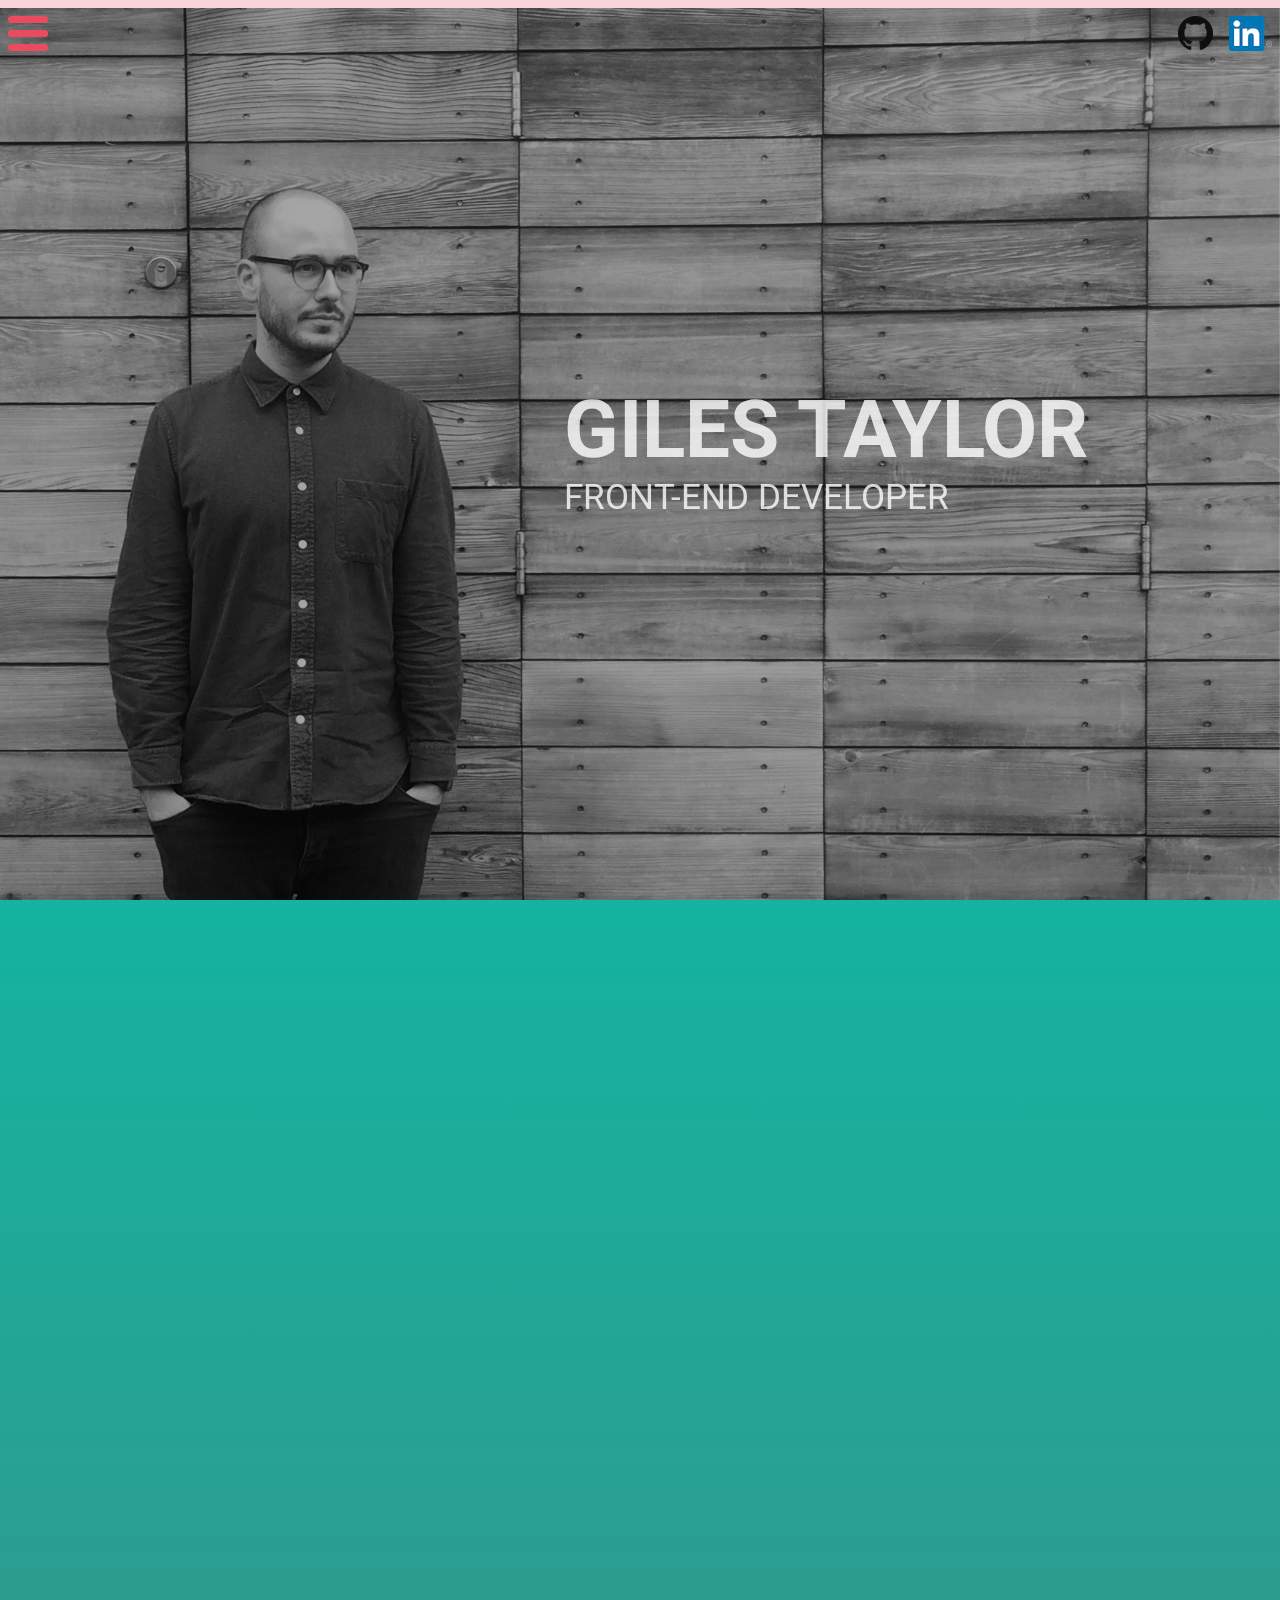
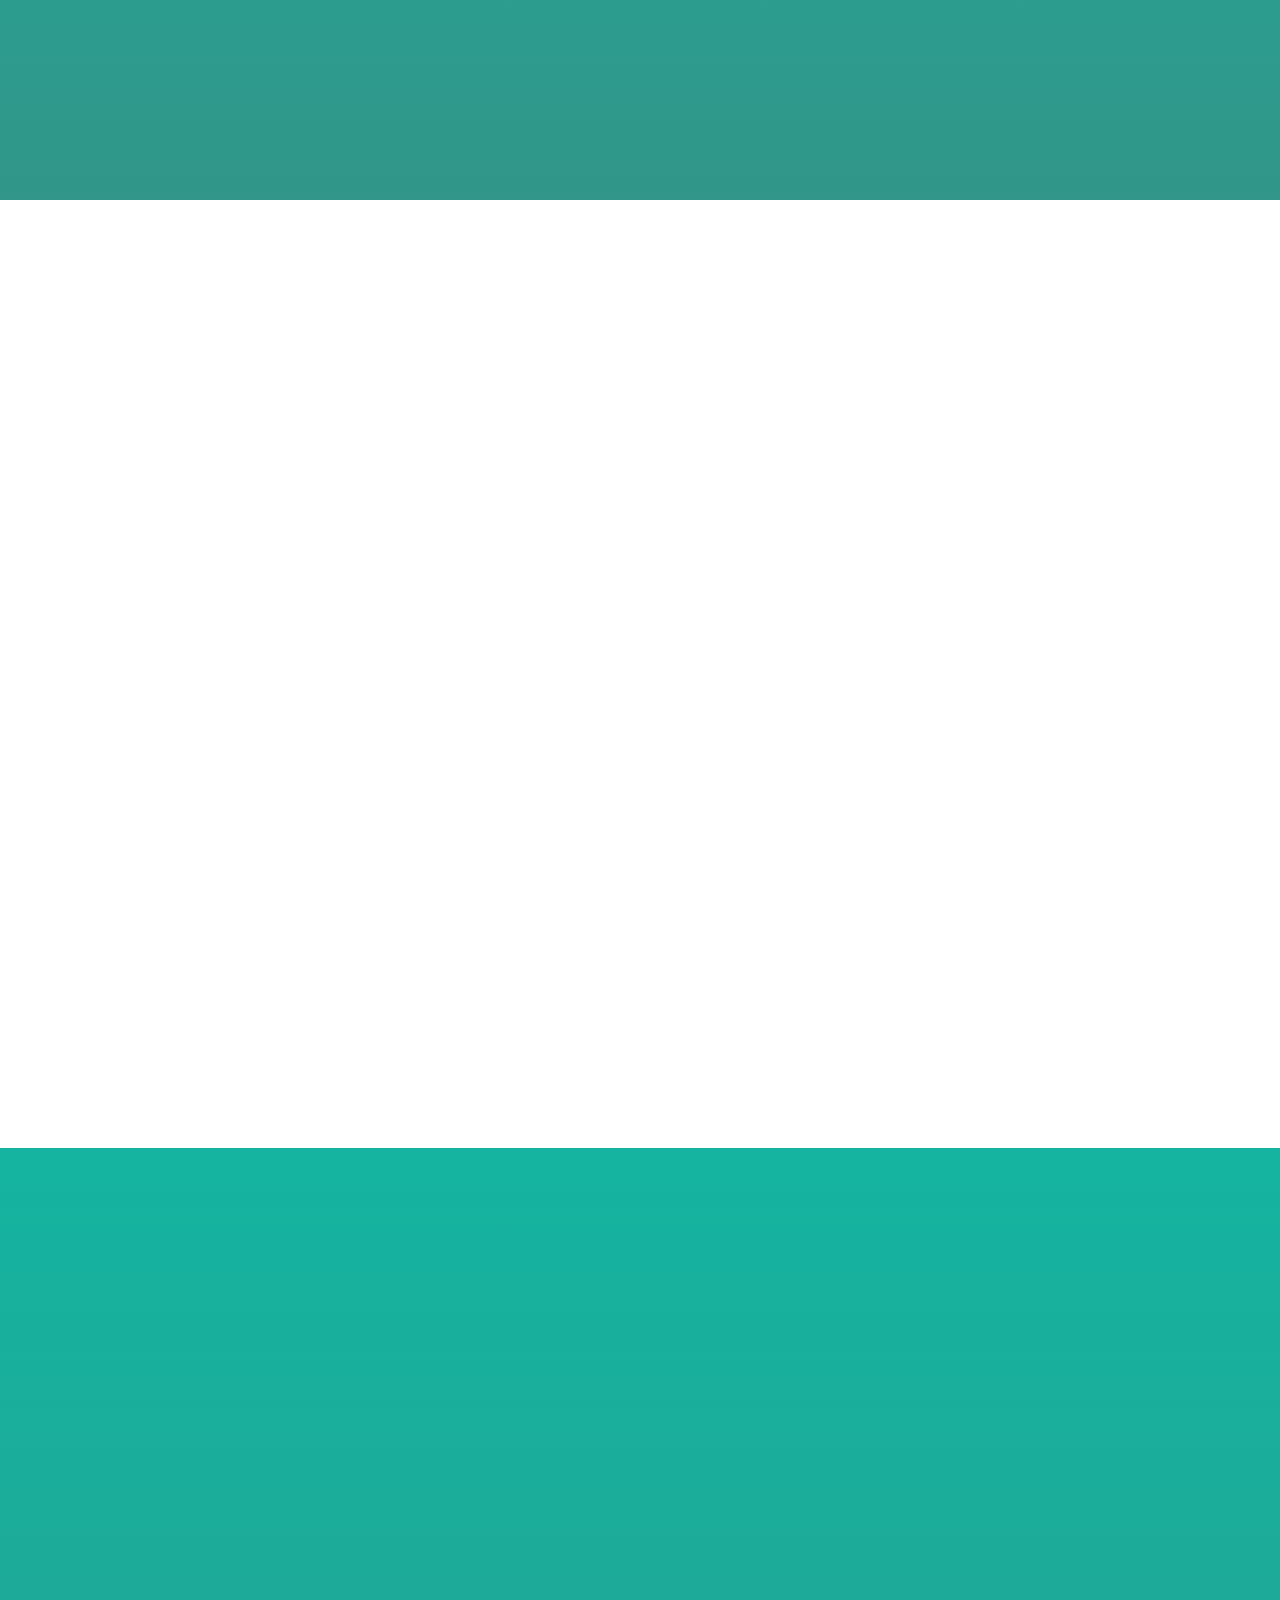
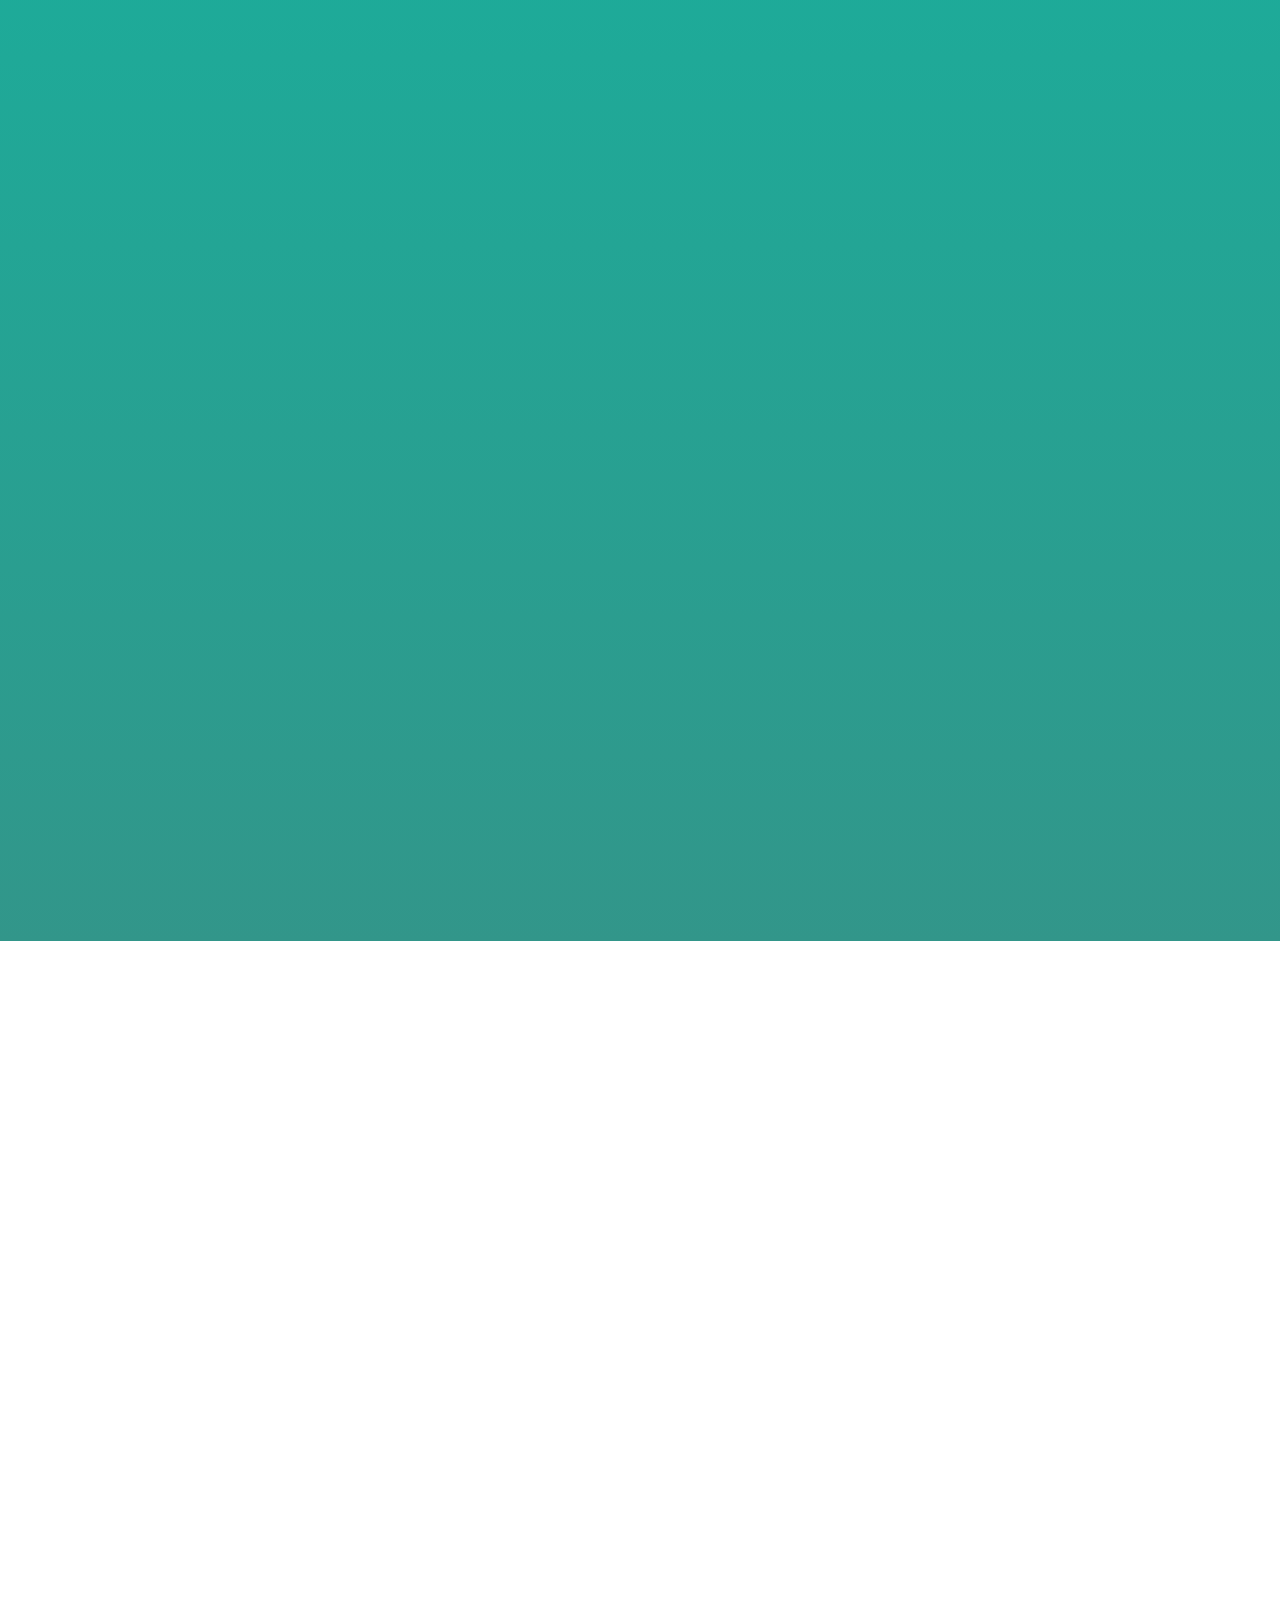
<file: index.html>
<!DOCTYPE html>
<html lang="en">
  <head>
    <meta charset="utf-8" />
    <meta http-equiv="X-UA-Compatible" content="IE=edge">
    <meta name="viewport" content="width=device-width, initial-scale=1.0, maximum-scale=1.0, user-scalable=no" />
    <title>Giles Taylor</title>
    <link rel="stylesheet" href="styles/main.css" />
    <script src="scripts/main.js"></script>
  </head>

  <body>
    <!-- Progress bar and navigation -->
    <div id="progress-bar" class="progress-bar">
      <div id="progress" class="progress-color">
        <!-- Colors bar as user scrolls -->
      </div>
    </div>

    <div id="navigation" class="nav">
      <div id="nav-button" class="nav-button">
        <!-- Hamburger -->
        <span></span>
        <span></span>
        <span></span>
        <span></span>
        <button id="nav-button-button" class="nav-button-button" aria-label="Menu Button">
          <!-- Full height and width transparent button
          to ensure clickability across browsers -->
        </button>
      </div>
      <div class="external-buttons">
        <div class="icon github">
          <button id="github-button" class="external-button" aria-label="Github"></button>
        </div>
        <div class="icon linkedin">
          <button id="linkedin-button" class="external-button" aria-label="LinkedIn"></button>
        </div>
      </div>
      <ul id="menu" class="menu">
        <li value="about-me" class="anchor-link">About Me</li>
        <li value="projects" class="anchor-link">Projects</li>
        <li value="cv" class="anchor-link">CV</li>
        <li value="contact-me" class="anchor-link">Contact Me</li>
      </ul>
    </div>

    <!-- Main content -->
    <div class="profile-pic"></div>

    <div class="landing">
      <div class="landing-text">
        <h1>Giles Taylor</h1>
        <h2>Front-end Developer</h2>
      </div>
    </div>

    <div id="sections">
      <div id="about-me" class="section">
        <div class="content">
          <h3>About Me</h3>
          <p class="statement">
            Hi, I'm Giles and I'm an ambitious front-end web developer. Self-taught and eager to advance further, I am driven by the challenges of building websites and mobile apps and the satisfaction of making code that works. I write in combinations of HTML, CSS, JavaScript, React, React-Native, Sass, JQuery, and JSON.
          </p>
          <p class="statement">
            I was born in Reading and now live in Forest Hill where I spend my time drawing, writing, and watching old movies and new television.
          </p>
        </div>
      </div>

      <div id="projects" class="section">
        <div class="content">
          <h3>Projects</h3>
          <div class="projects-container">

            <div class="project" id="ordersomefood">
              <div class="img-container">
                <img alt="Order Some Food" class="img project-img" src="images/ordersomefood.jpg" />
                <img alt="Order Some Food" class="img open" src="images/open.png" />
              </div>
              <div class="details">
                <h4>Order Some Food</h4>
                <p class="project-detail">HTML | Sass | JQuery | JSON |
                  <a href="https://github.com/gileswilliamtaylor/ordersomefood" target="_blank">Github</a>
                </p>
              </div>
            </div>

            <div class="project" id="moviefinder">
              <div class="img-container">
                <img alt="Movie Finder" class="img project-img" src="images/moviefinder.jpg" />
                <img alt="Movie Finder" class="img open" src="images/open.png" />
              </div>
              <div class="details">
                <h4>Movie Finder</h4>
                <p class="project-detail">HTML | CSS | JavaScript | JSON |
                  <a href="https://github.com/gileswilliamtaylor/moviefinder" target="_blank">Github</a>
                </p>
              </div>
            </div>

            <div class="project" id="my-homepage">
              <div class="img-container">
                <img alt="My Homepage" class="img project-img unselectable" src="images/myhomepage.jpg" />
              </div>
              <div class="details">
                <h4>My Homepage</h4>
                <p class="project-detail">HTML | Sass | JavaScript |
                  <a href="https://github.com/gileswilliamtaylor/myhomepage" target="_blank">Github</a>
                </p>
              </div>
            </div>

          </div>
        </div>
      </div>

      <div id="cv" class="section">
        <div class="content">
          <h3>CV</h3>

          <div class="cv-container">
            <div class="experience">
              <h5>Experience</h5>
              <h6>Front End Developer, KWT Design London Ltd (Nov 2016 - Present)</h6>
              <p class="cv-description">I am working on the front end of a new mobile app for iOS and Android using React Native. I also update existing web apps using HTML, SCSS, JavaScript, and JQuery.</p>

              <h6>Senior Assistant, LSE (Jun 2015 - Nov 2016)</h6>
              <p class="cv-description">I examined student applications for financial support, analysing living costs and mitigating circumstances in order to calculate appropriate hardship awards and scholarships.</p>

              <h6>Programmes Officer, King’s College London (Jun 2014 – Jun 2015)</h6>
              <p class="cv-description">I invented and implemented new systems for student assessment administration that improved the speed and efficiency of the marking process. I built and maintained user interfaces on the College’s e-learning platform.</p>

              <h6>Teaching Assistant, University of St Andrews (Sep 2012 – May 2014)</h6>
              <p class="cv-description">Leading lectures, seminars, and skill-building workshops in Film Studies, I created lesson plans and course materials.</p>

              <h6>Undergraduate Secretary, Goldsmiths, University of London (Sep 2010 – Jul 2011) </h6>
              <p class="cv-description">Coordinating start-of-year timetables, induction activities, and teaching groups in the Department of Media and Communications, I organised and compiled the delivery of advanced information to incoming and continuing students.</p>

              <h6>Administrative Assistant, University of Reading (Jan 2009 – Jun 2009)</h6>
              <p class="cv-description">Website and database management in the Department of Film, Theatre, and Television.</p>

              <h6>Administrative Assistant, University of Reading (Jan 2008 – Aug 2008)</h6>
              <p class="cv-description">Coordinating admissions for the School of Health and Social Care, I devised new methods of recordkeeping and correspondence that improved communication channels between the school and applicants. Using university style guides and terminology, I designed and wrote copy for letters, forms, prospectuses, and the website.</p>

              <h6>Secretary to the Head of Department, University of Reading (Jul 2007 – Oct 2007)</h6>
              <p class="cv-description">Student assessment administration in the Department of Chemistry.</p>
            </div>

            <div class="education">
              <h5>Education</h5>
              <h6>University College London</h6>
              <p class="cv-description">MA with Distinction in Film Studies</p>
              <h6>King's College London</h6>
              <p class="cv-description">BA with First Class Honours in Comparative Literature with Film Studies</p>
              <h6>The Piggott School Reading</h6>
              <p class="cv-description">A-Level English Literature, Mathematics, and Music, AS-Level Business Studies</p>
            </div>

            <div class="what-i-bring">
              <h5>What I bring</h5>
              <p class="cv-description">A high level of competence with front-end web languages, Sublime Text, CMS web editors, and FileZilla. Further experience with ReactJS, AngularJS, Bootstrap, HTML emails, Ruby, Ruby on Rails, and SQL.</p>
              <p class="cv-description">Excellent organisation, attention to detail, and the ability to perform well under pressure.</p>
              <p class="cv-description">A passion for clean code and functionality.</p>
            </div>
          </div>

          <div class="download-cv">
            <p><a href="gilestaylorcv.pdf" target="_blank">Download full CV</a></p>
          </div>

        </div>
      </div>
      <div id="contact-me" class="section">
        <div class="content">
          <h3>Contact Me</h3>
            <div class="contact-container">
              <p class="statement">Send me an email at
                <a href="mailto:hello@gilestaylor.info">hello@gilestaylor.info</a>
              </p>
            </div>


        </div>
      </div>
    </div>
  </body>

</html>
</file>
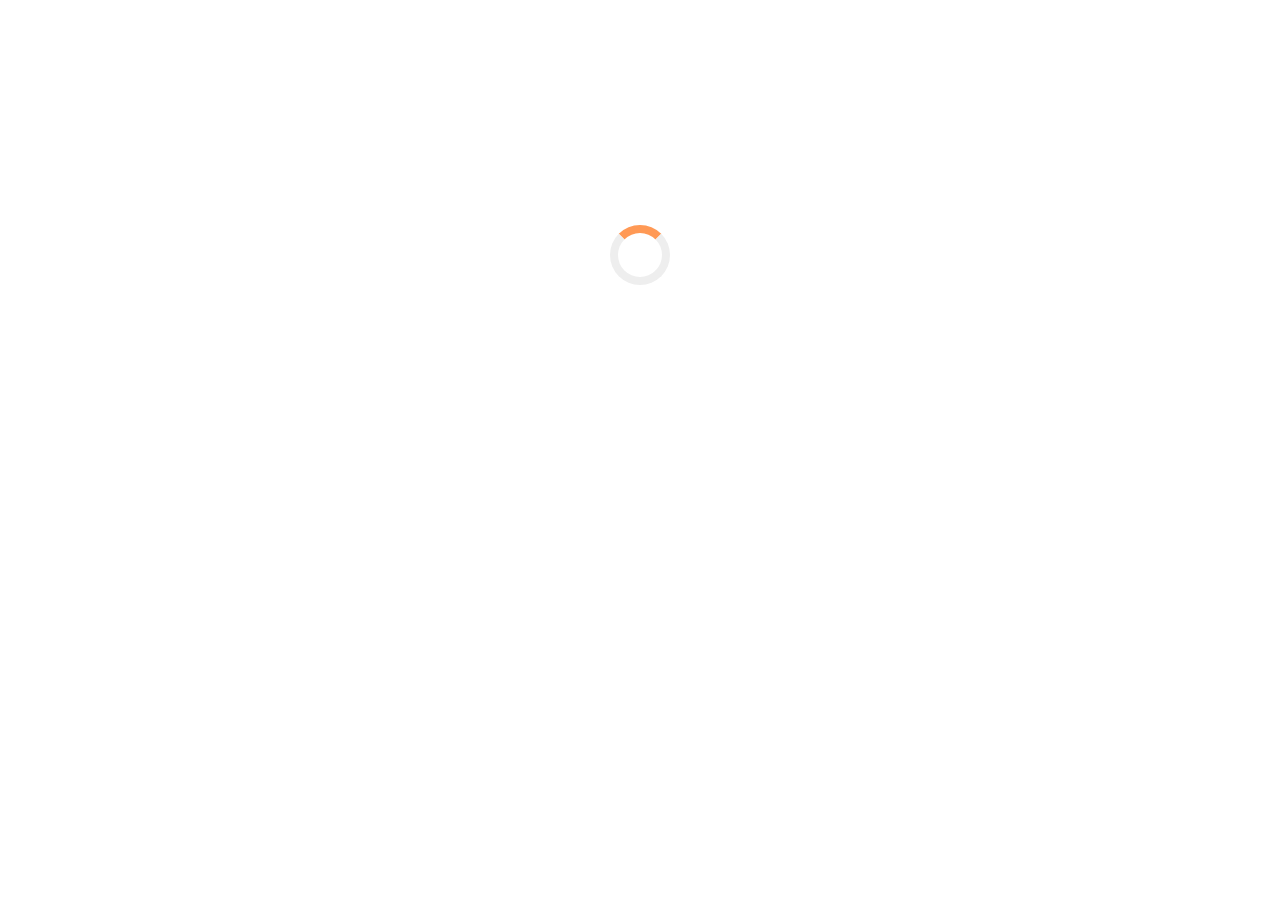
<file: moviefinder/index.html>
<!DOCTYPE html>
<html lang="en">
  <head>
    <meta charset="utf-8" />
    <meta name="viewport" content="width=device-width, initial-scale=1.0, maximum-scale=1.0, user-scalable=no" />
    <title>Movie Finder</title>
    <link href='https://fonts.googleapis.com/css?family=Roboto:400,300,500' rel='stylesheet' type='text/css'>
    <link rel="stylesheet" href="styles/main.css" />
    <script src="scripts/main.js"></script>
  </head>
  <body>
    <div id='app'></div>
  </body>
</html>
</file>
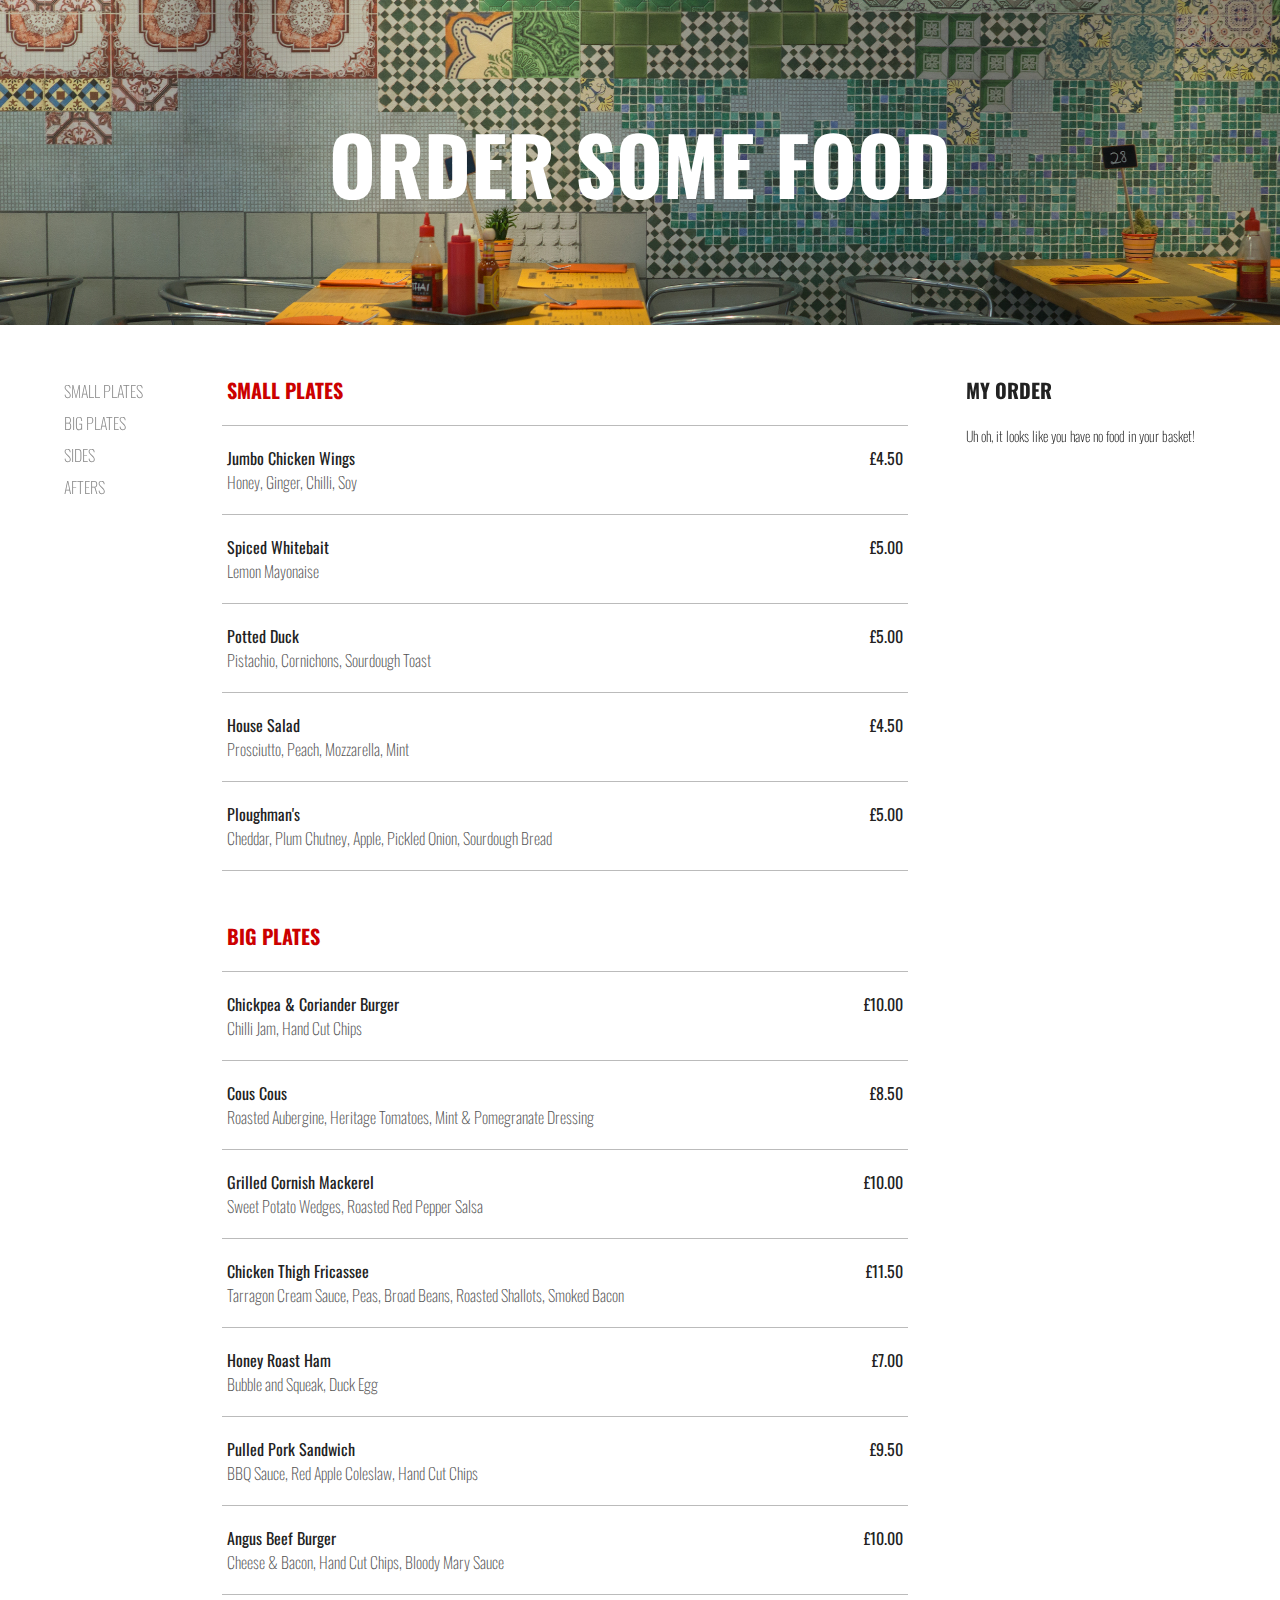
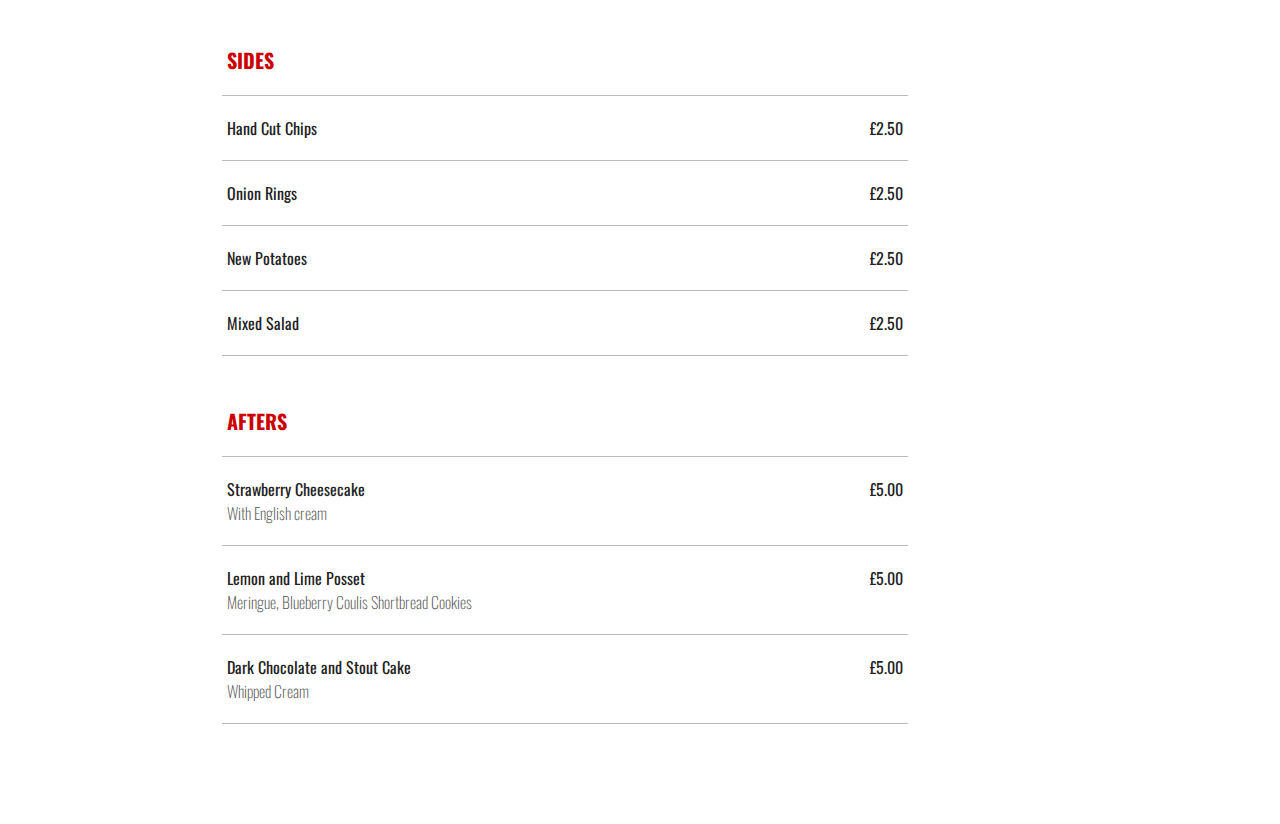
<file: ordersomefood/index.html>
<!DOCTYPE html>
<html lang="en">
  <head>
    <meta charset="utf-8" />
    <meta http-equiv="X-UA-Compatible" content="IE=edge">
    <meta name="viewport" content="width=device-width, initial-scale=1.0, maximum-scale=1.0, user-scalable=no" />
    <title>Order Some Food</title>
    <link rel="stylesheet" href="styles/main.css" />
    <script data-require="jquery" data-semver="3.0.0" src="scripts/node_modules/jquery/dist/jquery.js"></script>
    <script src="scripts/main.js"></script>
  </head>
  
  <body>
    <div class="header bigger">
      <h1>Order Some Food</h1>
    </div>
    <div class="header smaller">
      <h2>Order Some Food</h2>
      <button type="button" class="basket-button" id="mob-basket-button" aria-label="Basket Button">
        Basket
      </button>
    </div>
    <div class="order-form">
      <div class="left-column" id="left-column">
        <div class="sidebar" id="sidebar">
          <ul id="courses"></ul>
        </div>
      </div>
      
      <div class="menu" id="menu"></div>
      
      <div class="right-column">
        <div class="my-order" id="my-order">
          <h3>My Order</h3>
          <div class="empty-basket-message" id="empty-basket">
            <p>Uh oh, it looks like you have no food in your basket!</p>
          </div>
          <div class="basket" id="basket">
            <div class="order-container" id="order-container">
              <ul class="order" id="order"></ul>
            </div>
            <div class="under-minimum-spend" id="under-minimum-spend">
              <p class="statement">Minimum spend is</p>
              <p class="statement-price">£15.00</p>
            </div>
            <div class="our-fee" id="our-fee">
              <p class="statement">Our fee</p>
              <p class="statement-price">£2.00</p>
            </div>
            <div class="total" id="total">
              <p class="statement">Total</p>
              <p class="statement-price total-price"></p>
            </div>
            <button type="button" class="buy-now" id="buy-now" aria-label="Buy Now">Buy now</button>
          </div>
        </div>
      </div>
    </div>
    
    <div class="message-container" id="message-container">
      <div class="message-box">
       <p class="message-lead" id="message-lead"></p>
       <p class="message" id="message"></p>
       <button type="button" class="message-button" id="message-button" aria-label="Close Message">OK</button>
      </div>
    </div>
  </body>
</html>
</file>
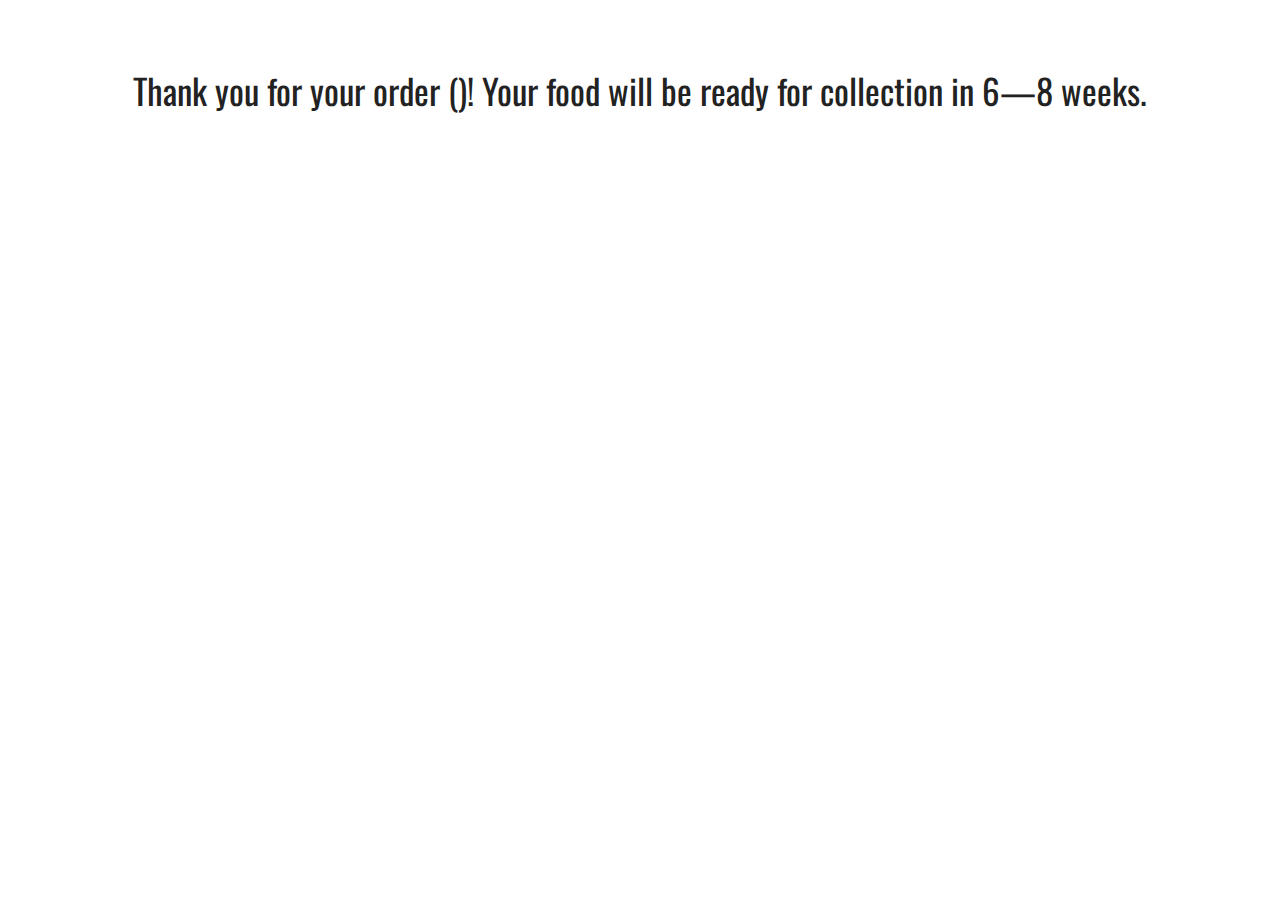
<file: ordersomefood/order-confirmation.html>
<!DOCTYPE html>
<html>
  <head>
    <meta charset="utf-8" />
    <meta name="viewport" content="width=device-width, initial-scale=1.0, maximum-scale=1.0, user-scalable=no" />
    <title>Order Some Food</title>
    <link rel="stylesheet" href="styles/confirmation.css" />
    <link href="https://fonts.googleapis.com/css?family=Oswald:400,300,700" rel="stylesheet" type="text/css">
    <script data-require="jquery" data-semver="3.0.0" src="scripts/node_modules/jquery/dist/jquery.min.js"></script>
    <script src="scripts/order-confirmation.js"></script>
  </head>
  
  <body>

    <div class="confirmation-container">
      <p class="lead">Thank you for your order (<span class="order"></span>)! Your food will be ready for collection in 6—8 weeks.</p>
    </div>

  </body>
</html>
</file>
<file: styles/main.css>
@import "https://fonts.googleapis.com/css?family=Roboto:300,400,400i,500,700,900";
html,
body,
header,
main,
footer,
div,
ul,
li,
button,
span,
h1,
h2,
h3,
h4,
h5,
h6,
p,
img {
  margin: 0;
  padding: 0; }

html {
  -webkit-tap-highlight-color: transparent; }

div {
  -webkit-box-sizing: border-box;
  -moz-box-sizing: border-box;
  box-sizing: border-box; }

ul {
  list-style: none; }

button {
  border: 0;
  cursor: pointer;
  font-family: inherit;
  outline: 0; }

/*---------

COLOURS

---------*/
/*---------

FONT-SIZES

---------*/
/*---------

Z-INDEXES

---------*/
/*------------

EXTENSIONS

------------*/
allcaps, h1, h2, h4, h5 {
  text-transform: uppercase; }

blockdisplay, .section .content .projects-container .project .img-container .project-img {
  display: block; }

clearfix, .section {
  clear: both; }

fullheight, .progress-bar .progress-color, .nav .nav-button .nav-button-button, .nav .external-buttons button, .section .content .projects-container {
  height: 100%; }

fullwidth, .progress-bar, .nav, .nav .nav-button span, .nav .nav-button .nav-button-button, .nav .external-buttons button, .nav .menu, .profile-pic, .landing, .section, .section .content .projects-container .project .img-container, .section .content .projects-container .project .img-container .project-img {
  width: 100%; }

inlinedisplay {
  display: inline; }

viewerheight, .nav .menu, .profile-pic, .landing {
  height: 100vh; }

/*----------------

HTML and BODY

----------------*/
body {
  font: 62.5% Roboto, Helvetica, Arial, sans-serif;
  color: #14b4a0; }
  body.freeze {
    overflow: hidden; }

h1 {
  font-size: 2.5em; }
  @media (min-width: 768px) {
    h1 {
      font-size: 3.5em; } }
  @media (min-width: 992px) {
    h1 {
      font-size: 8em; } }

h2 {
  font-size: 2em;
  font-weight: normal; }
  @media (min-width: 768px) {
    h2 {
      font-size: 2.5em; } }
  @media (min-width: 992px) {
    h2 {
      font-size: 3.5em; } }

h3 {
  font-size: 3.5em;
  margin: 30px 0; }

h4 {
  font-size: 2em;
  margin: 20px 0 10px 0; }

h5 {
  font-size: 2em;
  font-weight: lighter;
  margin: 20px 0; }

h6 {
  font-size: 1.6em;
  margin: 5px 0; }

p {
  font-size: 1.6em;
  font-weight: lighter;
  line-height: 150%;
  margin: 20px 0; }
  p.statement {
    font-size: 2em; }
    @media (min-width: 992px) {
      p.statement {
        font-size: 2.5em; } }
  p.project-detail, p.cv-description {
    margin-top: 0; }
  p.contact-details {
    font-size: 2em; }

/*----------------

PROGRESS BAR

----------------*/
.progress-bar {
  background: #fad5d9;
  height: 4px;
  z-index: 2;
  position: fixed;
  top: 51px;
  left: 0; }
  @media (min-width: 768px) {
    .progress-bar {
      height: 8px;
      top: 0; } }
  .progress-bar .progress-color {
    background-color: #eb4b5f;
    width: 0; }

/*----------------

NAVIGATION

----------------*/
.nav {
  background: rgba(255, 255, 255, 0.9);
  z-index: 1;
  display: -webkit-box;
  display: -webkit-flex;
  display: -moz-flex;
  display: -ms-flexbox;
  display: flex;
  -webkit-justify-content: flex-start;
  -moz-justify-content: flex-start;
  justify-content: flex-start;
  position: fixed;
  top: 0;
  left: 0;
  -webkit-transition: transform 300ms ease-in-out;
  -moz-transition: transform 300ms ease-in-out;
  -o-transition: transform 300ms ease-in-out;
  -ms-transition: transform 300ms ease-in-out;
  transition: transform 300ms ease-in-out; }
  @media (min-width: 768px) {
    .nav {
      top: 8px; } }
  @media (min-width: 992px) {
    .nav {
      background: transparent;
      margin: 0; } }
  @media (min-width: 768px) {
    .nav.nav-up {
      -webkit-transform: translateY(-59px);
      -moz-transform: translateY(-59px);
      -ms-transform: translateY(-59px);
      -o-transform: translateY(-59px);
      transform: translateY(-59px); } }
  .nav .nav-button {
    height: 35px;
    width: 40px;
    margin: 8px auto 0 8px;
    position: relative; }
    .nav .nav-button span {
      background-color: #eb4b5f;
      border-radius: 15px;
      height: 7px;
      opacity: 1;
      position: absolute;
      left: 0;
      -webkit-transition: 500ms ease-in-out;
      -moz-transition: 500ms ease-in-out;
      -o-transition: 500ms ease-in-out;
      -ms-transition: 500ms ease-in-out;
      transition: 500ms ease-in-out; }
      .nav .nav-button span:nth-child(1) {
        top: 0px; }
      .nav .nav-button span:nth-child(2), .nav .nav-button span:nth-child(3) {
        top: 14px; }
      .nav .nav-button span:nth-child(4) {
        top: 28px; }
    .nav .nav-button.menu-open span:nth-child(1), .nav .nav-button.menu-open span:nth-child(4) {
      opacity: 0; }
    .nav .nav-button.menu-open span:nth-child(1) {
      -webkit-transform: translateY(14px) scale(0);
      -moz-transform: translateY(14px) scale(0);
      -ms-transform: translateY(14px) scale(0);
      -o-transform: translateY(14px) scale(0);
      transform: translateY(14px) scale(0); }
    .nav .nav-button.menu-open span:nth-child(2) {
      -webkit-transform: rotate(45deg);
      -moz-transform: rotate(45deg);
      -ms-transform: rotate(45deg);
      -o-transform: rotate(45deg);
      transform: rotate(45deg); }
    .nav .nav-button.menu-open span:nth-child(3) {
      -webkit-transform: rotate(-45deg);
      -moz-transform: rotate(-45deg);
      -ms-transform: rotate(-45deg);
      -o-transform: rotate(-45deg);
      transform: rotate(-45deg); }
    .nav .nav-button.menu-open span:nth-child(4) {
      -webkit-transform: translateY(-14px) scale(0);
      -moz-transform: translateY(-14px) scale(0);
      -ms-transform: translateY(-14px) scale(0);
      -o-transform: translateY(-14px) scale(0);
      transform: translateY(-14px) scale(0); }
    .nav .nav-button .nav-button-button {
      background: transparent;
      position: absolute;
      top: 0;
      left: 0; }
  .nav .external-buttons {
    background-position: 0 center;
    display: -webkit-box;
    display: -webkit-flex;
    display: -moz-flex;
    display: -ms-flexbox;
    display: flex;
    -webkit-justify-content: space-between;
    -moz-justify-content: space-between;
    justify-content: space-between; }
    .nav .external-buttons .icon {
      height: 35px;
      margin: 8px;
      -webkit-transition: 300ms ease-in-out;
      -moz-transition: 300ms ease-in-out;
      -o-transition: 300ms ease-in-out;
      -ms-transition: 300ms ease-in-out;
      transition: 300ms ease-in-out; }
      @media (min-width: 992px) {
        .nav .external-buttons .icon:hover {
          opacity: 0.6; } }
      .nav .external-buttons .icon.github {
        background-image: url("../images/github-black.png");
        width: 35px;
        -webkit-background-size: cover;
        -moz-background-size: cover;
        -ms-background-size: cover;
        -o-background-size: cover;
        background-size: cover; }
      .nav .external-buttons .icon.linkedin {
        background-image: url("../images/linkedin-blue.png");
        width: 43px;
        -webkit-background-size: cover;
        -moz-background-size: cover;
        -ms-background-size: cover;
        -o-background-size: cover;
        background-size: cover; }
    .nav .external-buttons button {
      background: transparent;
      pointer: cursor; }
  .nav .menu {
    background: white;
    padding-top: 55px;
    z-index: -1;
    position: fixed;
    top: 0;
    left: -100%;
    -webkit-transition: 300ms ease-in-out;
    -moz-transition: 300ms ease-in-out;
    -o-transition: 300ms ease-in-out;
    -ms-transition: 300ms ease-in-out;
    transition: 300ms ease-in-out; }
    @media (min-width: 768px) {
      .nav .menu {
        background: rgba(255, 255, 255, 0.9); } }
    .nav .menu.open-menu {
      -webkit-transform: translateX(100%);
      -moz-transform: translateX(100%);
      -ms-transform: translateX(100%);
      -o-transform: translateX(100%);
      transform: translateX(100%); }
    .nav .menu li {
      cursor: pointer;
      font-size: 2.5em;
      margin: 10px;
      padding: 10px; }
      .nav .menu li:hover {
        background: #b0e5de; }

/*----------------

MAIN CONTENT

----------------*/
.profile-pic {
  background-image: url("../images/profile-pic-sm.jpg");
  background-position: 0 center;
  z-index: -1;
  -webkit-background-size: cover;
  -moz-background-size: cover;
  -ms-background-size: cover;
  -o-background-size: cover;
  background-size: cover; }
  @media (min-width: 768px) {
    .profile-pic {
      position: fixed; } }
  @media (min-width: 1200px) {
    .profile-pic {
      background-image: url("../images/profile-pic.jpg"); } }

.landing {
  display: -webkit-box;
  display: -webkit-flex;
  display: -moz-flex;
  display: -ms-flexbox;
  display: flex;
  -webkit-align-items: center;
  align-items: center;
  -webkit-justify-content: flex-end;
  -moz-justify-content: flex-end;
  justify-content: flex-end;
  position: absolute;
  top: 0;
  left: 0; }
  @media (min-width: 768px) {
    .landing {
      position: relative; } }
  .landing .landing-text {
    color: rgba(255, 255, 255, 0.8);
    padding: 0 5%;
    white-space: nowrap; }
    @media (min-width: 768px) {
      .landing .landing-text {
        padding: 0 80px; } }
    @media (min-width: 992px) {
      .landing .landing-text {
        padding: 0 10%; } }
    @media (min-width: 1200px) {
      .landing .landing-text {
        max-width: 1600px;
        padding: 0 15%; } }

.section {
  background-size: cover;
  min-height: calc(100vh - 54px);
  position: relative; }
  @media (min-width: 768px) {
    .section {
      min-height: 100vh; } }
  .section .content {
    margin: 0 auto;
    opacity: 0;
    padding: 25px 5% 25px 5%;
    position: relative;
    top: 50px;
    -webkit-transition: 500ms ease-in-out;
    -moz-transition: 500ms ease-in-out;
    -o-transition: 500ms ease-in-out;
    -ms-transition: 500ms ease-in-out;
    transition: 500ms ease-in-out; }
    @media (min-width: 768px) {
      .section .content {
        padding: 50px 80px; } }
    @media (min-width: 992px) {
      .section .content {
        padding: 50px 10%; } }
    @media (min-width: 1200px) {
      .section .content {
        max-width: 1600px;
        padding: 50px 15%; } }
    .section .content.reveal {
      opacity: 1;
      -webkit-transform: translateY(-50px);
      -moz-transform: translateY(-50px);
      -ms-transform: translateY(-50px);
      -o-transform: translateY(-50px);
      transform: translateY(-50px); }
    .section .content .projects-container {
      display: -webkit-box;
      display: -webkit-flex;
      display: -moz-flex;
      display: -ms-flexbox;
      display: flex;
      -webkit-flex-wrap: wrap;
      -moz-flex-wrap: wrap;
      flex-wrap: wrap;
      -webkit-justify-content: space-between;
      -moz-justify-content: space-between;
      justify-content: space-between; }
      .section .content .projects-container .project {
        margin-bottom: 50px; }
        @media (min-width: 992px) {
          .section .content .projects-container .project {
            width: 40%; } }
        .section .content .projects-container .project .img-container {
          cursor: pointer;
          position: relative; }
          .section .content .projects-container .project .img-container .project-img {
            border: 1px solid #e1e1e1;
            border-radius: 20px 0 20px 20px;
            opacity: 1;
            -webkit-box-sizing: border-box;
            -moz-box-sizing: border-box;
            box-sizing: border-box;
            -webkit-transition: 200ms ease-in-out;
            -moz-transition: 200ms ease-in-out;
            -o-transition: 200ms ease-in-out;
            -ms-transition: 200ms ease-in-out;
            transition: 200ms ease-in-out; }
            .section .content .projects-container .project .img-container .project-img.faded {
              opacity: 0.7; }
            .section .content .projects-container .project .img-container .project-img.unselectable {
              cursor: default; }
          .section .content .projects-container .project .img-container .open {
            border: 1px solid #e1e1e1;
            height: 15%;
            -webkit-box-sizing: border-box;
            -moz-box-sizing: border-box;
            box-sizing: border-box;
            position: absolute;
            top: 0;
            right: 0;
            -webkit-transition: 200ms ease-in-out;
            -moz-transition: 200ms ease-in-out;
            -o-transition: 200ms ease-in-out;
            -ms-transition: 200ms ease-in-out;
            transition: 200ms ease-in-out; }
            .section .content .projects-container .project .img-container .open.bigger {
              -webkit-transform: scale(1.2) translate(calc(-10% + 1px), calc(10% - 1px));
              -moz-transform: scale(1.2) translate(calc(-10% + 1px), calc(10% - 1px));
              -ms-transform: scale(1.2) translate(calc(-10% + 1px), calc(10% - 1px));
              -o-transform: scale(1.2) translate(calc(-10% + 1px), calc(10% - 1px));
              transform: scale(1.2) translate(calc(-10% + 1px), calc(10% - 1px)); }
        .section .content .projects-container .project .details {
          margin: 20px 0 0 10px; }
    .section .content .cv-container {
      display: -webkit-box;
      display: -webkit-flex;
      display: -moz-flex;
      display: -ms-flexbox;
      display: flex;
      -webkit-flex-wrap: wrap;
      -moz-flex-wrap: wrap;
      flex-wrap: wrap;
      -webkit-justify-content: space-between;
      -moz-justify-content: space-between;
      justify-content: space-between; }
      .section .content .cv-container .experience {
        width: 100%; }
      @media (min-width: 1200px) {
        .section .content .cv-container .education, .section .content .cv-container .what-i-bring {
          width: 45%; } }
    .section .content .download-cv {
      margin: 50px 0; }
      .section .content .download-cv a {
        color: white; }
    .section .content .contact-subcontainer {
      margin: 30px 0; }

/*----------------

COLOUR FUNCTIONS

----------------*/
.section:nth-of-type(1) {
  background: #32968a;
  background: -webkit-linear-gradient(legacy-direction(#14b4a0), #32968a);
  background: linear-gradient(#14b4a0, #32968a);
  color: white; }
  .section:nth-of-type(1) a {
    color: white; }

.section:nth-of-type(2) {
  background-color: white;
  color: #14b4a0; }

a {
  color: #0000c8; }

.section:nth-of-type(3) {
  background: #32968a;
  background: -webkit-linear-gradient(legacy-direction(#14b4a0), #32968a);
  background: linear-gradient(#14b4a0, #32968a);
  color: white; }
  .section:nth-of-type(3) a {
    color: white; }

.section:nth-of-type(4) {
  background-color: white;
  color: #14b4a0; }

a {
  color: #0000c8; }

/*# sourceMappingURL=main.css.map */
</file>
<file: moviefinder/styles/main.css>
/*----------------

HTML and BODY

----------------*/

html, body, header, div, ul, li, span, main, h1, h2, p, a, img {
  margin: 0;
  padding: 0;
  -webkit-tap-highlight-color: rgba(0,0,0,0);
}

body {
	color: #5e5b64;
	font-family: "Roboto", Helvetica, Arial, sans-serif;
	font-size: 62.5%;
}
div {
  -moz-box-sizing: border-box;
  -webkit-box-sizing: border-box;
  box-sizing: border-box;
}

ul {
  list-style: none;
}

.frozen {
  overflow: hidden;
}


/*----------------

LOADING

----------------*/

.loading {
  background-color: #fff; 
  font-size: 4em;
  height: 100vh;
  left: 0;
  position: fixed;
  top: 0;
  width: 100%;
  z-index: 4;
}

.loader {
  animation: spin 2s linear infinite;
  border: 8px solid #eee;
  border-top: 8px solid #f95;
  border-radius: 50%;
  height: 60px;
  margin: 0 auto;
  position: relative;
  top: 25%;
  width: 60px;
}

@keyframes spin {
  0% { transform: rotate(0deg); }
  100% { transform: rotate(360deg); }
}


/*----------------

HEADER

----------------*/

header {
  background-color: #222;
  color: #ddd;
  line-height: 80px;
  position: fixed;
  text-align: center;
  top: 0;
  width: 100%;
  z-index: 3;
}

h1 {
  font-size: 4em;
  text-transform: uppercase;
}

.refine {
  background-color: #444;
  border: 0;
  color: #eee;
  cursor: pointer;
  font-family: inherit;
  font-size: 2.8em;
  height: 50px;
  left: 0;
  line-height: 50px;
  position: fixed;
  text-align: center;
  text-transform: uppercase;
  top: 80px;
  width: 100%;
  z-index: 2;
}

.refine:focus {
  outline: none;
}


/*----------------

REFINE MENU

----------------*/

.refine-menu {
  background-color: #ccc;
  font-size: 2.4em;
  position: fixed;
  top: 130px;
  transition: top 500ms ease-in-out;
  -moz-transition: top 500ms ease-in-out;
  -ms-transition: top 500ms ease-in-out;
  -o-transition: top 500ms ease-in-out;
  -webkit-transition: top 500ms ease-in-out;
  width: 100%;
  z-index: 1;
}

.menu-hidden {
  top: -100vh;
  transform(translateY(-100vh));
  -moz-transform(translateY(-100vh));
  -ms-transform(translateY(-100vh));
  -o-transform(translateY(-100vh));
  -webkit-transform(translateY(-100vh));
}

.category-container {
  position: relative;
}

.category-heading {
  background-color: #bbb;
  border-bottom: 1px solid #444;
  cursor: pointer;
  height: 50px;
  line-height: 50px;
  padding: 0 50px;
  text-transform: uppercase;
}

.filter-count {
  padding-left: 5px;
}

.category-subcontainer {
  height: 0;
  overflow: hidden;
  position: relative;
  transition: height 500ms ease-in-out;
  -moz-transition: height 500ms ease-in-out;
  -ms-transition: height 500ms ease-in-out;
  -o-transition: height 500ms ease-in-out;
  -webkit-transition: height 500ms ease-in-out;
}

.clear-filter {
  cursor: pointer;
  background-color: #ccc;
  font-weight: bold;
  height: 0;
  line-height: 50px;
  overflow: hidden;
  padding: 0 50px;
  transition: height 500ms ease-in-out;
  -moz-transition: height 500ms ease-in-out;
  -ms-transition: height 500ms ease-in-out;
  -o-transition: height 500ms ease-in-out;
  -webkit-transition: height 500ms ease-in-out;
}

.category-ul {
  overflow-x: hidden;
  overflow-y: scroll;
  -webkit-overflow-scrolling: touch; /* Smooth scrolling on iOS */
}

.category-ul li {
  background-color: #eee;
  border-bottom: 1px solid #bbb;
  cursor: pointer;
  line-height: 50px;
  padding: 0 50px;
}

.selected {
  color: #b22;
  font-weight: bold;
  
}

.unselectable {
  color: #ccc;
  pointer-events: none;
}


/*----------------

MAIN & MOVIE LIST

----------------*/

main {
  display: block;
  margin: 0 5px;
  padding-top: 130px;
}

.search-info, .movie {
  padding: 20px;
}

.search-info {
  font-size: 1.6em;
  margin-top: 20px;
}

.movie-list {
  background-color: #fff;
  width: 100%;
}

/*----------------
Movie
----------------*/

.movie {
  border-bottom: 1px solid #ccc;
  font-weight: lighter;
  position: relative;
}

h2 {
  font-size: 2.6em;
  font-weight: lighter;
  text-transform: uppercase;
}

p {
  font-size: 1.6em;
  padding: 20px 0;
}

.thumbnail-container {
  background: #ccc;
  float: left;
  height: 100%;
  width: 100px;
}

.thumbnail {
  width: 100%;
}

.info {
  margin: 0 0 0 120px;
}

.details span {
  font-size: 1.4em;
  text-transform: uppercase;
  word-wrap: break-word;
}

.details span ~ span:before {
  content: " | ";
  padding: 0 5px;
}

.details span a {
  color: #20a;
  text-decoration: none;
}

.details span a:hover {
  background-color: #ddd;
}

.clearfix {
  clear: both;
}

.show {
  display: block;
}

.hidden {
  display: none;
}


/*----------------
------------------

DESKTOP

------------------
----------------*/

@media screen and (min-width: 786px) {


  /*----------------

  HEADER

  ----------------*/

  header {
    height: 80px;
  }
  
  h1 {
    line-height: 80px;
  }
  
  .refine {
    display: none;
  }
  

  /*----------------

  REFINE MENU

  ----------------*/

  .refine-menu {
    display: block;
    float: left;
    font-size: 1.4em;
    margin: 0;
    position: fixed;
    top: 80px;
    width: 200px;
  }
  
  .refine-menu-category-container {
    position: relative;
  }
  
  .category-heading {
    border-bottom: 0;
    cursor: inherit;
    line-height: 30px;
    height: 30px;
    padding: 0 20px;
    pointer-events: none;
    text-align: left;
  }
  
  .category-subcontainer {
    display: inherit;
  }
  
  .clear-filter {
    height: 0;
    line-height: 25px;
    padding: 0 20px;
  }
  
  .category-ul {
    border-bottom: 0;
    display: block;
    overflow-x: hidden;
    overflow-y: scroll;
  }

  .category-ul li {
    line-height: 20px;
    padding: 0 20px;
    text-align: left;
    text-transform: capitalize;
  }
  
  .category-ul li:hover {
    background-color: #ddd;
  }


  /*----------------

  MAIN & MOVIE LIST

  ----------------*/

  main {
    padding-top: 80px;
    margin: 0 50px 0 250px;
    max-width: 800px;
  }

  /*----------------
  Movie
  ----------------*/
  
  .thumbnail {
    width: 100px;
  }
  
  .info {
    margin: 0 0 0 170px;
  }
}
</file>
<file: ordersomefood/styles/main.css>
@import "https://fonts.googleapis.com/css?family=Oswald:300,400,700";
html,
body,
header,
main,
footer,
div,
ul,
li,
button,
span,
h1,
h2,
h3,
h4,
h5,
h6,
p,
img {
  margin: 0;
  padding: 0; }

html {
  -webkit-tap-highlight-color: transparent; }

div {
  -webkit-box-sizing: border-box;
  -moz-box-sizing: border-box;
  box-sizing: border-box; }

ul {
  list-style: none; }

a {
  text-decoration: none; }

button {
  border: 0;
  cursor: pointer;
  font-family: inherit;
  outline: 0; }

/*---------

COLOURS

---------*/
/*---------

FONT-SIZES

---------*/
/*---------

Z-INDEXES

---------*/
/*------------

EXTENSIONS

------------*/
allcaps, h1, h2, h3, h4, h5, h6, .order-form .left-column .sidebar ul li a {
  text-transform: uppercase; }

fullheight, .header.smaller .basket-button, .order-form .menu ul li .menu-button, .order-form .right-column .my-order .basket .order-container .order .ordered-item .remove-item button {
  height: 100%; }

fullwidth, .header, .order-form, .order-form .menu, .order-form .menu ul li .menu-button, .order-form .right-column, .order-form .right-column .my-order, .order-form .right-column .my-order .basket, .order-form .right-column .my-order .basket .order-container, .order-form .right-column .my-order .basket .order-container .order, .order-form .right-column .my-order .basket .order-container .order .ordered-item, .order-form .right-column .my-order .basket .order-container .order .ordered-item .remove-item button, .order-form .right-column .my-order .basket .under-minimum-spend, .order-form .right-column .my-order .basket .our-fee, .order-form .right-column .my-order .basket .total, .message-container.visible-message {
  width: 100%; }

inlinedisplay {
  display: inline; }

lighter, .header.smaller .basket-button {
  font-weight: lighter; }

viewerheight, .message-container.visible-message {
  height: 100vh; }

green-button, .order-form .right-column .my-order .basket button, .message-container .message-box button {
  background: #3ea;
  border-radius: 5px;
  font-size: 2em;
  font-weight: lighter;
  height: 50px; }

/*----------------

HTML and BODY

----------------*/
body {
  font: 62.5% Oswald, Helvetica, Arial, sans-serif;
  color: #222; }

h1 {
  display: none; }
  @media (min-width: 768px) {
    h1 {
      color: #fff;
      display: block;
      font-size: 8em; } }

h2 {
  color: #fff;
  font-size: 2.5em; }
  @media (min-width: 768px) {
    h2 {
      font-size: 3.5em; } }

h3 {
  font-size: 2em;
  margin-bottom: 20px; }

h4 {
  color: #c00;
  font-size: 2em;
  margin: 0 0 20px 5px; }

h5 {
  font-size: 1.6em; }

/*----------------

HEADER

----------------*/
.header {
  height: 50px;
  overflow: hidden;
  will-change: transform;
  -webkit-transform: translate3d(0, 0, 0);
  -moz-transform: translate3d(0, 0, 0);
  -ms-transform: translate3d(0, 0, 0);
  -o-transform: translate3d(0, 0, 0);
  transform: translate3d(0, 0, 0); }
  .header.bigger {
    display: none; }
    @media (min-width: 768px) {
      .header.bigger {
        background-image: url("../images/restaurant.jpg");
        background-position: 0 center;
        height: 325px;
        -webkit-background-size: cover;
        -moz-background-size: cover;
        -ms-background-size: cover;
        -o-background-size: cover;
        background-size: cover;
        display: -webkit-box;
        display: -webkit-flex;
        display: -moz-flex;
        display: -ms-flexbox;
        display: flex;
        -webkit-align-items: center;
        align-items: center;
        -webkit-justify-content: center;
        -moz-justify-content: center;
        justify-content: center; } }
  .header.smaller {
    background: #003;
    height: 50px;
    padding-left: 5%;
    white-space: nowrap;
    z-index: 2;
    display: -webkit-box;
    display: -webkit-flex;
    display: -moz-flex;
    display: -ms-flexbox;
    display: flex;
    -webkit-align-items: center;
    align-items: center;
    position: fixed;
    top: 0;
    left: 0; }
    @media (min-width: 768px) {
      .header.smaller {
        top: -50px;
        -webkit-transition: transform 300ms ease-in-out;
        -moz-transition: transform 300ms ease-in-out;
        -o-transition: transform 300ms ease-in-out;
        -ms-transition: transform 300ms ease-in-out;
        transition: transform 300ms ease-in-out; }
        .header.smaller.scrolling-header {
          -webkit-transform: translateY(50px);
          -moz-transform: translateY(50px);
          -ms-transform: translateY(50px);
          -o-transform: translateY(50px);
          transform: translateY(50px); } }
    .header.smaller .basket-button {
      background: #3ea;
      font-size: 1.6em;
      margin-left: auto;
      padding: 0 20px;
      display: -webkit-box;
      display: -webkit-flex;
      display: -moz-flex;
      display: -ms-flexbox;
      display: flex;
      -webkit-align-items: center;
      align-items: center; }
      @media (min-width: 768px) {
        .header.smaller .basket-button {
          display: none; } }
      .header.smaller .basket-button.basket-open {
        background: #c0fae5; }
      @media (min-width: 768px) {
        .header.smaller .basket-button {
          display: none; } }

/*----------------

ORDER FORM

----------------*/
.order-form {
  margin: 50px 0;
  padding: 0 5%;
  display: -webkit-box;
  display: -webkit-flex;
  display: -moz-flex;
  display: -ms-flexbox;
  display: flex;
  -webkit-align-items: stretch;
  align-items: stretch;
  -webkit-flex-direction: row;
  -moz-flex-direction: row;
  flex-direction: row;
  -webkit-flex-wrap: nowrap;
  -moz-flex-wrap: nowrap;
  flex-wrap: nowrap;
  -webkit-justify-content: flex-start;
  -moz-justify-content: flex-start;
  justify-content: flex-start;
  position: relative;
  /*--- 
  LEFT COLUMN 
  ---*/
 /*--- 
MIDDLE COLUMN (MENU) 
---*/
  /*--- 
  RIGHT COLUMN 
  ---*/ }
  .order-form .left-column {
    overflow: hidden;
    display: -webkit-box;
    display: -webkit-flex;
    display: -moz-flex;
    display: -ms-flexbox;
    display: flex;
    -webkit-flex-basis: 0;
    -moz-flex-basis: 0;
    flex-basis: 0;
    -webkit-order: 1;
    -moz-order: 1;
    order: 1; }
    @media (min-width: 992px) {
      .order-form .left-column {
        margin-right: 5%;
        display: -webkit-box;
        display: -webkit-flex;
        display: -moz-flex;
        display: -ms-flexbox;
        display: flex;
        -webkit-flex-basis: 100px;
        -moz-flex-basis: 100px;
        flex-basis: 100px; } }
    .order-form .left-column .sidebar {
      background: #fff;
      font-weight: lighter;
      will-change: transform;
      -webkit-transform: translate3d(0, 0, 0);
      -moz-transform: translate3d(0, 0, 0);
      -ms-transform: translate3d(0, 0, 0);
      -o-transform: translate3d(0, 0, 0);
      transform: translate3d(0, 0, 0); }
      @media (min-width: 992px) {
        .order-form .left-column .sidebar.scrolling-sidebar {
          position: fixed;
          top: 75px;
          left: 5%; } }
      .order-form .left-column .sidebar ul li a {
        color: #888888;
        font-size: 1.6em;
        line-height: 2em; }
        .order-form .left-column .sidebar ul li a:hover {
          color: #222; }
  .order-form .menu {
    margin-top: 50px;
    display: -webkit-box;
    display: -webkit-flex;
    display: -moz-flex;
    display: -ms-flexbox;
    display: flex;
    -webkit-flex-basis: 1;
    -moz-flex-basis: 1;
    flex-basis: 1;
    -webkit-flex-direction: column;
    -moz-flex-direction: column;
    flex-direction: column;
    -webkit-order: 2;
    -moz-order: 2;
    order: 2; }
    @media (min-width: 768px) {
      .order-form .menu {
        margin: 0 5% 0 0;
        width: calc(95% - 250px); } }
    @media (min-width: 992px) {
      .order-form .menu {
        width: calc(90% - 350px); } }
    .order-form .menu ul {
      margin-bottom: 50px; }
      .order-form .menu ul li {
        border-top: 1px solid #bbbbbb;
        font-size: 1.6em;
        padding: 20px 5px;
        position: relative; }
        .order-form .menu ul li:last-child {
          border-bottom: 1px solid #bbbbbb;
          margin-bottom: 20px; }
        @media (min-width: 768px) {
          .order-form .menu ul li:hover {
            background: #fbfbfb; } }
        .order-form .menu ul li .dish-price {
          padding-right: 5px;
          position: absolute;
          right: 0; }
        .order-form .menu ul li blockquote {
          color: #555555;
          font-weight: lighter;
          margin: 0; }
        .order-form .menu ul li .menu-button {
          background: transparent;
          z-index: 1;
          position: absolute;
          top: 0;
          left: 0; }
    .order-form .menu .error {
      font-size: 1.6em;
      font-weight: lighter; }
  .order-form .right-column {
    display: none;
    position: fixed;
    top: 50px;
    left: 0; }
    @media (min-width: 768px) {
      .order-form .right-column {
        height: 400px;
        display: -webkit-box;
        display: -webkit-flex;
        display: -moz-flex;
        display: -ms-flexbox;
        display: flex;
        -webkit-flex-basis: 250px;
        -moz-flex-basis: 250px;
        flex-basis: 250px;
        -webkit-order: 3;
        -moz-order: 3;
        order: 3;
        position: relative;
        top: 0; } }
    .order-form .right-column .my-order {
      max-height: calc(60vh - 100px);
      padding: 5%;
      will-change: transform;
      position: relative;
      -webkit-transform: translate3d(0, 0, 0);
      -moz-transform: translate3d(0, 0, 0);
      -ms-transform: translate3d(0, 0, 0);
      -o-transform: translate3d(0, 0, 0);
      transform: translate3d(0, 0, 0); }
      @media (min-width: 768px) {
        .order-form .right-column .my-order {
          display: block;
          max-height: calc(70vh - 100px);
          padding: 0;
          width: 250px; } }
      .order-form .right-column .my-order.scrolling-order {
        position: fixed;
        top: 75px;
        right: 5%; }
      .order-form .right-column .my-order .empty-basket-message, .order-form .right-column .my-order .ordered-item, .order-form .right-column .my-order .under-minimum-spend, .order-form .right-column .my-order .our-fee {
        font-size: 1.6em;
        font-weight: lighter; }
        @media (min-width: 768px) {
          .order-form .right-column .my-order .empty-basket-message, .order-form .right-column .my-order .ordered-item, .order-form .right-column .my-order .under-minimum-spend, .order-form .right-column .my-order .our-fee {
            font-size: 1.4em; } }
      .order-form .right-column .my-order .basket {
        display: none; }
        .order-form .right-column .my-order .basket .order-container {
          margin-bottom: 20px;
          max-height: calc(70vh - 200px);
          overflow-y: scroll;
          -ms-overflow-style: none;
          -moz-scrollbars: none; }
          .order-form .right-column .my-order .basket .order-container::-webkit-scrollbar {
            display: none; }
          @media (min-width: 768px) {
            .order-form .right-column .my-order .basket .order-container {
              max-height: calc(60vh - 200px); } }
          .order-form .right-column .my-order .basket .order-container .order .ordered-item {
            line-height: 30px;
            display: -webkit-box;
            display: -webkit-flex;
            display: -moz-flex;
            display: -ms-flexbox;
            display: flex;
            -webkit-align-items: stretch;
            align-items: stretch;
            -webkit-flex-direction: row;
            -moz-flex-direction: row;
            flex-direction: row;
            -webkit-flex-wrap: nowrap;
            -moz-flex-wrap: nowrap;
            flex-wrap: nowrap;
            -webkit-justify-content: flex-start;
            -moz-justify-content: flex-start;
            justify-content: flex-start; }
            .order-form .right-column .my-order .basket .order-container .order .ordered-item:last-child {
              margin-bottom: 0; }
            .order-form .right-column .my-order .basket .order-container .order .ordered-item .ordered-quantity {
              display: -webkit-box;
              display: -webkit-flex;
              display: -moz-flex;
              display: -ms-flexbox;
              display: flex;
              -webkit-flex-basis: 25px;
              -moz-flex-basis: 25px;
              flex-basis: 25px;
              -webkit-order: 1;
              -moz-order: 1;
              order: 1; }
            .order-form .right-column .my-order .basket .order-container .order .ordered-item .ordered-name {
              margin-right: auto;
              display: -webkit-box;
              display: -webkit-flex;
              display: -moz-flex;
              display: -ms-flexbox;
              display: flex;
              -webkit-flex-basis: 1;
              -moz-flex-basis: 1;
              flex-basis: 1;
              -webkit-order: 2;
              -moz-order: 2;
              order: 2; }
            .order-form .right-column .my-order .basket .order-container .order .ordered-item .ordered-price {
              margin-right: 5px;
              display: -webkit-box;
              display: -webkit-flex;
              display: -moz-flex;
              display: -ms-flexbox;
              display: flex;
              -webkit-order: 3;
              -moz-order: 3;
              order: 3; }
            .order-form .right-column .my-order .basket .order-container .order .ordered-item .remove-item {
              display: -webkit-box;
              display: -webkit-flex;
              display: -moz-flex;
              display: -ms-flexbox;
              display: flex;
              -webkit-flex-basis: 20px;
              -moz-flex-basis: 20px;
              flex-basis: 20px;
              -webkit-order: 4;
              -moz-order: 4;
              order: 4;
              position: relative; }
              @media (min-width: 768px) {
                .order-form .right-column .my-order .basket .order-container .order .ordered-item .remove-item {
                  opacity: 0; } }
              @media (min-width: 768px) {
                .order-form .right-column .my-order .basket .order-container .order .ordered-item .remove-item.remove-me-now {
                  opacity: 1; } }
              .order-form .right-column .my-order .basket .order-container .order .ordered-item .remove-item span {
                background: #888888;
                height: 2px;
                width: 15px;
                position: absolute;
                top: 14px;
                left: 0; }
                .order-form .right-column .my-order .basket .order-container .order .ordered-item .remove-item span:nth-child(1) {
                  -webkit-transform: rotate(45deg);
                  -moz-transform: rotate(45deg);
                  -ms-transform: rotate(45deg);
                  -o-transform: rotate(45deg);
                  transform: rotate(45deg); }
                .order-form .right-column .my-order .basket .order-container .order .ordered-item .remove-item span:nth-child(2) {
                  -webkit-transform: rotate(-45deg);
                  -moz-transform: rotate(-45deg);
                  -ms-transform: rotate(-45deg);
                  -o-transform: rotate(-45deg);
                  transform: rotate(-45deg); }
                @media (min-width: 768px) {
                  .order-form .right-column .my-order .basket .order-container .order .ordered-item .remove-item span {
                    background: #f00; } }
              .order-form .right-column .my-order .basket .order-container .order .ordered-item .remove-item button {
                background: transparent;
                position: absolute; }
        .order-form .right-column .my-order .basket .under-minimum-spend, .order-form .right-column .my-order .basket .our-fee, .order-form .right-column .my-order .basket .total {
          margin-bottom: 20px;
          padding-right: 25px;
          display: -webkit-box;
          display: -webkit-flex;
          display: -moz-flex;
          display: -ms-flexbox;
          display: flex;
          -webkit-justify-content: flex-start;
          -moz-justify-content: flex-start;
          justify-content: flex-start; }
          .order-form .right-column .my-order .basket .under-minimum-spend .statement, .order-form .right-column .my-order .basket .our-fee .statement, .order-form .right-column .my-order .basket .total .statement {
            margin-right: auto; }
        .order-form .right-column .my-order .basket .under-minimum-spend {
          color: #f00; }
        .order-form .right-column .my-order .basket .total {
          font-size: 2em;
          font-weight: bold; }
        .order-form .right-column .my-order .basket button {
          width: calc(100% - 25px); }

/*----------------

MESSAGE

----------------*/
.message-container {
  display: none; }
  .message-container.visible-message {
    background: transparent;
    z-index: 3;
    display: -webkit-box;
    display: -webkit-flex;
    display: -moz-flex;
    display: -ms-flexbox;
    display: flex;
    -webkit-align-items: center;
    align-items: center;
    -webkit-justify-content: center;
    -moz-justify-content: center;
    justify-content: center;
    position: fixed;
    top: 0;
    left: 0; }
  .message-container .message-box {
    background-color: #fee;
    border: 1px solid #222;
    padding: 30px 20px;
    text-align: center;
    width: 500px;
    display: -webkit-box;
    display: -webkit-flex;
    display: -moz-flex;
    display: -ms-flexbox;
    display: flex;
    -webkit-align-items: center;
    align-items: center;
    -webkit-flex-direction: column;
    -moz-flex-direction: column;
    flex-direction: column;
    -webkit-justify-content: flex-start;
    -moz-justify-content: flex-start;
    justify-content: flex-start; }
    .message-container .message-box .message-lead {
      font-size: 2em; }
    .message-container .message-box .message {
      font-size: 1.6em;
      font-weight: lighter; }
    .message-container .message-box button {
      margin-top: 30px;
      width: 100px; }

/*# sourceMappingURL=main.css.map */
</file>
<file: ordersomefood/styles/confirmation.css>
@import "https://fonts.googleapis.com/css?family=Oswald:300,400,700";
html,
body,
header,
main,
footer,
div,
ul,
li,
button,
span,
h1,
h2,
h3,
h4,
h5,
h6,
p,
img {
  margin: 0;
  padding: 0; }

html {
  -webkit-tap-highlight-color: transparent; }

div {
  -webkit-box-sizing: border-box;
  -moz-box-sizing: border-box;
  box-sizing: border-box; }

ul {
  list-style: none; }

a {
  text-decoration: none; }

button {
  border: 0;
  cursor: pointer;
  font-family: inherit;
  outline: 0; }

/*---------

COLOURS

---------*/
/*---------

FONT-SIZES

---------*/
/*---------

Z-INDEXES

---------*/
/*------------

EXTENSIONS

------------*/
allcaps, h1, h2, h3, h4, h5, h6, .order-form .left-column .sidebar ul li a {
  text-transform: uppercase; }

fullheight, .header.smaller .basket-button, .order-form .menu ul li .menu-button, .order-form .right-column .my-order .basket .order-container .order .ordered-item .remove-item button {
  height: 100%; }

fullwidth, .header, .order-form, .order-form .menu, .order-form .menu ul li .menu-button, .order-form .right-column, .order-form .right-column .my-order, .order-form .right-column .my-order .basket, .order-form .right-column .my-order .basket .order-container, .order-form .right-column .my-order .basket .order-container .order, .order-form .right-column .my-order .basket .order-container .order .ordered-item, .order-form .right-column .my-order .basket .order-container .order .ordered-item .remove-item button, .order-form .right-column .my-order .basket .under-minimum-spend, .order-form .right-column .my-order .basket .our-fee, .order-form .right-column .my-order .basket .total, .message-container.visible-message, .confirmation-container {
  width: 100%; }

inlinedisplay {
  display: inline; }

lighter, .header.smaller .basket-button {
  font-weight: lighter; }

viewerheight, .message-container.visible-message {
  height: 100vh; }

green-button, .order-form .right-column .my-order .basket button, .message-container .message-box button {
  background: #3ea;
  border-radius: 5px;
  font-size: 2em;
  font-weight: lighter;
  height: 50px; }

/*----------------

HTML and BODY

----------------*/
body {
  font: 62.5% Oswald, Helvetica, Arial, sans-serif;
  color: #222; }

h1 {
  display: none; }
  @media (min-width: 768px) {
    h1 {
      color: #fff;
      display: block;
      font-size: 8em; } }

h2 {
  color: #fff;
  font-size: 2.5em; }
  @media (min-width: 768px) {
    h2 {
      font-size: 3.5em; } }

h3 {
  font-size: 2em;
  margin-bottom: 20px; }

h4 {
  color: #c00;
  font-size: 2em;
  margin: 0 0 20px 5px; }

h5 {
  font-size: 1.6em; }

/*----------------

HEADER

----------------*/
.header {
  height: 50px;
  overflow: hidden;
  will-change: transform;
  -webkit-transform: translate3d(0, 0, 0);
  -moz-transform: translate3d(0, 0, 0);
  -ms-transform: translate3d(0, 0, 0);
  -o-transform: translate3d(0, 0, 0);
  transform: translate3d(0, 0, 0); }
  .header.bigger {
    display: none; }
    @media (min-width: 768px) {
      .header.bigger {
        background-image: url("../images/restaurant.jpg");
        background-position: 0 center;
        height: 325px;
        -webkit-background-size: cover;
        -moz-background-size: cover;
        -ms-background-size: cover;
        -o-background-size: cover;
        background-size: cover;
        display: -webkit-box;
        display: -webkit-flex;
        display: -moz-flex;
        display: -ms-flexbox;
        display: flex;
        -webkit-align-items: center;
        align-items: center;
        -webkit-justify-content: center;
        -moz-justify-content: center;
        justify-content: center; } }
  .header.smaller {
    background: #003;
    height: 50px;
    padding-left: 5%;
    white-space: nowrap;
    z-index: 2;
    display: -webkit-box;
    display: -webkit-flex;
    display: -moz-flex;
    display: -ms-flexbox;
    display: flex;
    -webkit-align-items: center;
    align-items: center;
    position: fixed;
    top: 0;
    left: 0; }
    @media (min-width: 768px) {
      .header.smaller {
        top: -50px;
        -webkit-transition: transform 300ms ease-in-out;
        -moz-transition: transform 300ms ease-in-out;
        -o-transition: transform 300ms ease-in-out;
        -ms-transition: transform 300ms ease-in-out;
        transition: transform 300ms ease-in-out; }
        .header.smaller.scrolling-header {
          -webkit-transform: translateY(50px);
          -moz-transform: translateY(50px);
          -ms-transform: translateY(50px);
          -o-transform: translateY(50px);
          transform: translateY(50px); } }
    .header.smaller .basket-button {
      background: #3ea;
      font-size: 1.6em;
      margin-left: auto;
      padding: 0 20px;
      display: -webkit-box;
      display: -webkit-flex;
      display: -moz-flex;
      display: -ms-flexbox;
      display: flex;
      -webkit-align-items: center;
      align-items: center; }
      @media (min-width: 768px) {
        .header.smaller .basket-button {
          display: none; } }
      .header.smaller .basket-button.basket-open {
        background: #c0fae5; }
      @media (min-width: 768px) {
        .header.smaller .basket-button {
          display: none; } }

/*----------------

ORDER FORM

----------------*/
.order-form {
  margin: 50px 0;
  padding: 0 5%;
  display: -webkit-box;
  display: -webkit-flex;
  display: -moz-flex;
  display: -ms-flexbox;
  display: flex;
  -webkit-align-items: stretch;
  align-items: stretch;
  -webkit-flex-direction: row;
  -moz-flex-direction: row;
  flex-direction: row;
  -webkit-flex-wrap: nowrap;
  -moz-flex-wrap: nowrap;
  flex-wrap: nowrap;
  -webkit-justify-content: flex-start;
  -moz-justify-content: flex-start;
  justify-content: flex-start;
  position: relative;
  /*--- 
  LEFT COLUMN 
  ---*/
 /*--- 
MIDDLE COLUMN (MENU) 
---*/
  /*--- 
  RIGHT COLUMN 
  ---*/ }
  .order-form .left-column {
    overflow: hidden;
    display: -webkit-box;
    display: -webkit-flex;
    display: -moz-flex;
    display: -ms-flexbox;
    display: flex;
    -webkit-flex-basis: 0;
    -moz-flex-basis: 0;
    flex-basis: 0;
    -webkit-order: 1;
    -moz-order: 1;
    order: 1; }
    @media (min-width: 992px) {
      .order-form .left-column {
        margin-right: 5%;
        display: -webkit-box;
        display: -webkit-flex;
        display: -moz-flex;
        display: -ms-flexbox;
        display: flex;
        -webkit-flex-basis: 100px;
        -moz-flex-basis: 100px;
        flex-basis: 100px; } }
    .order-form .left-column .sidebar {
      background: #fff;
      font-weight: lighter;
      will-change: transform;
      -webkit-transform: translate3d(0, 0, 0);
      -moz-transform: translate3d(0, 0, 0);
      -ms-transform: translate3d(0, 0, 0);
      -o-transform: translate3d(0, 0, 0);
      transform: translate3d(0, 0, 0); }
      @media (min-width: 992px) {
        .order-form .left-column .sidebar.scrolling-sidebar {
          position: fixed;
          top: 75px;
          left: 5%; } }
      .order-form .left-column .sidebar ul li a {
        color: #888888;
        font-size: 1.6em;
        line-height: 2em; }
        .order-form .left-column .sidebar ul li a:hover {
          color: #222; }
  .order-form .menu {
    margin-top: 50px;
    display: -webkit-box;
    display: -webkit-flex;
    display: -moz-flex;
    display: -ms-flexbox;
    display: flex;
    -webkit-flex-basis: 1;
    -moz-flex-basis: 1;
    flex-basis: 1;
    -webkit-flex-direction: column;
    -moz-flex-direction: column;
    flex-direction: column;
    -webkit-order: 2;
    -moz-order: 2;
    order: 2; }
    @media (min-width: 768px) {
      .order-form .menu {
        margin: 0 5% 0 0;
        width: calc(95% - 250px); } }
    @media (min-width: 992px) {
      .order-form .menu {
        width: calc(90% - 350px); } }
    .order-form .menu ul {
      margin-bottom: 50px; }
      .order-form .menu ul li {
        border-top: 1px solid #bbbbbb;
        font-size: 1.6em;
        padding: 20px 5px;
        position: relative; }
        .order-form .menu ul li:last-child {
          border-bottom: 1px solid #bbbbbb;
          margin-bottom: 20px; }
        @media (min-width: 768px) {
          .order-form .menu ul li:hover {
            background: #fbfbfb; } }
        .order-form .menu ul li .dish-price {
          padding-right: 5px;
          position: absolute;
          right: 0; }
        .order-form .menu ul li blockquote {
          color: #555555;
          font-weight: lighter;
          margin: 0; }
        .order-form .menu ul li .menu-button {
          background: transparent;
          z-index: 1;
          position: absolute;
          top: 0;
          left: 0; }
    .order-form .menu .error {
      font-size: 1.6em;
      font-weight: lighter; }
  .order-form .right-column {
    display: none;
    position: fixed;
    top: 50px;
    left: 0; }
    @media (min-width: 768px) {
      .order-form .right-column {
        height: 400px;
        display: -webkit-box;
        display: -webkit-flex;
        display: -moz-flex;
        display: -ms-flexbox;
        display: flex;
        -webkit-flex-basis: 250px;
        -moz-flex-basis: 250px;
        flex-basis: 250px;
        -webkit-order: 3;
        -moz-order: 3;
        order: 3;
        position: relative;
        top: 0; } }
    .order-form .right-column .my-order {
      max-height: calc(60vh - 100px);
      padding: 5%;
      will-change: transform;
      position: relative;
      -webkit-transform: translate3d(0, 0, 0);
      -moz-transform: translate3d(0, 0, 0);
      -ms-transform: translate3d(0, 0, 0);
      -o-transform: translate3d(0, 0, 0);
      transform: translate3d(0, 0, 0); }
      @media (min-width: 768px) {
        .order-form .right-column .my-order {
          display: block;
          max-height: calc(70vh - 100px);
          padding: 0;
          width: 250px; } }
      .order-form .right-column .my-order.scrolling-order {
        position: fixed;
        top: 75px;
        right: 5%; }
      .order-form .right-column .my-order .empty-basket-message, .order-form .right-column .my-order .ordered-item, .order-form .right-column .my-order .under-minimum-spend, .order-form .right-column .my-order .our-fee {
        font-size: 1.6em;
        font-weight: lighter; }
        @media (min-width: 768px) {
          .order-form .right-column .my-order .empty-basket-message, .order-form .right-column .my-order .ordered-item, .order-form .right-column .my-order .under-minimum-spend, .order-form .right-column .my-order .our-fee {
            font-size: 1.4em; } }
      .order-form .right-column .my-order .basket {
        display: none; }
        .order-form .right-column .my-order .basket .order-container {
          margin-bottom: 20px;
          max-height: calc(70vh - 200px);
          overflow-y: scroll;
          -ms-overflow-style: none;
          -moz-scrollbars: none; }
          .order-form .right-column .my-order .basket .order-container::-webkit-scrollbar {
            display: none; }
          @media (min-width: 768px) {
            .order-form .right-column .my-order .basket .order-container {
              max-height: calc(60vh - 200px); } }
          .order-form .right-column .my-order .basket .order-container .order .ordered-item {
            line-height: 30px;
            display: -webkit-box;
            display: -webkit-flex;
            display: -moz-flex;
            display: -ms-flexbox;
            display: flex;
            -webkit-align-items: stretch;
            align-items: stretch;
            -webkit-flex-direction: row;
            -moz-flex-direction: row;
            flex-direction: row;
            -webkit-flex-wrap: nowrap;
            -moz-flex-wrap: nowrap;
            flex-wrap: nowrap;
            -webkit-justify-content: flex-start;
            -moz-justify-content: flex-start;
            justify-content: flex-start; }
            .order-form .right-column .my-order .basket .order-container .order .ordered-item:last-child {
              margin-bottom: 0; }
            .order-form .right-column .my-order .basket .order-container .order .ordered-item .ordered-quantity {
              display: -webkit-box;
              display: -webkit-flex;
              display: -moz-flex;
              display: -ms-flexbox;
              display: flex;
              -webkit-flex-basis: 25px;
              -moz-flex-basis: 25px;
              flex-basis: 25px;
              -webkit-order: 1;
              -moz-order: 1;
              order: 1; }
            .order-form .right-column .my-order .basket .order-container .order .ordered-item .ordered-name {
              margin-right: auto;
              display: -webkit-box;
              display: -webkit-flex;
              display: -moz-flex;
              display: -ms-flexbox;
              display: flex;
              -webkit-flex-basis: 1;
              -moz-flex-basis: 1;
              flex-basis: 1;
              -webkit-order: 2;
              -moz-order: 2;
              order: 2; }
            .order-form .right-column .my-order .basket .order-container .order .ordered-item .ordered-price {
              margin-right: 5px;
              display: -webkit-box;
              display: -webkit-flex;
              display: -moz-flex;
              display: -ms-flexbox;
              display: flex;
              -webkit-order: 3;
              -moz-order: 3;
              order: 3; }
            .order-form .right-column .my-order .basket .order-container .order .ordered-item .remove-item {
              display: -webkit-box;
              display: -webkit-flex;
              display: -moz-flex;
              display: -ms-flexbox;
              display: flex;
              -webkit-flex-basis: 20px;
              -moz-flex-basis: 20px;
              flex-basis: 20px;
              -webkit-order: 4;
              -moz-order: 4;
              order: 4;
              position: relative; }
              @media (min-width: 768px) {
                .order-form .right-column .my-order .basket .order-container .order .ordered-item .remove-item {
                  opacity: 0; } }
              @media (min-width: 768px) {
                .order-form .right-column .my-order .basket .order-container .order .ordered-item .remove-item.remove-me-now {
                  opacity: 1; } }
              .order-form .right-column .my-order .basket .order-container .order .ordered-item .remove-item span {
                background: #888888;
                height: 2px;
                width: 15px;
                position: absolute;
                top: 14px;
                left: 0; }
                .order-form .right-column .my-order .basket .order-container .order .ordered-item .remove-item span:nth-child(1) {
                  -webkit-transform: rotate(45deg);
                  -moz-transform: rotate(45deg);
                  -ms-transform: rotate(45deg);
                  -o-transform: rotate(45deg);
                  transform: rotate(45deg); }
                .order-form .right-column .my-order .basket .order-container .order .ordered-item .remove-item span:nth-child(2) {
                  -webkit-transform: rotate(-45deg);
                  -moz-transform: rotate(-45deg);
                  -ms-transform: rotate(-45deg);
                  -o-transform: rotate(-45deg);
                  transform: rotate(-45deg); }
                @media (min-width: 768px) {
                  .order-form .right-column .my-order .basket .order-container .order .ordered-item .remove-item span {
                    background: #f00; } }
              .order-form .right-column .my-order .basket .order-container .order .ordered-item .remove-item button {
                background: transparent;
                position: absolute; }
        .order-form .right-column .my-order .basket .under-minimum-spend, .order-form .right-column .my-order .basket .our-fee, .order-form .right-column .my-order .basket .total {
          margin-bottom: 20px;
          padding-right: 25px;
          display: -webkit-box;
          display: -webkit-flex;
          display: -moz-flex;
          display: -ms-flexbox;
          display: flex;
          -webkit-justify-content: flex-start;
          -moz-justify-content: flex-start;
          justify-content: flex-start; }
          .order-form .right-column .my-order .basket .under-minimum-spend .statement, .order-form .right-column .my-order .basket .our-fee .statement, .order-form .right-column .my-order .basket .total .statement {
            margin-right: auto; }
        .order-form .right-column .my-order .basket .under-minimum-spend {
          color: #f00; }
        .order-form .right-column .my-order .basket .total {
          font-size: 2em;
          font-weight: bold; }
        .order-form .right-column .my-order .basket button {
          width: calc(100% - 25px); }

/*----------------

MESSAGE

----------------*/
.message-container {
  display: none; }
  .message-container.visible-message {
    background: transparent;
    z-index: 3;
    display: -webkit-box;
    display: -webkit-flex;
    display: -moz-flex;
    display: -ms-flexbox;
    display: flex;
    -webkit-align-items: center;
    align-items: center;
    -webkit-justify-content: center;
    -moz-justify-content: center;
    justify-content: center;
    position: fixed;
    top: 0;
    left: 0; }
  .message-container .message-box {
    background-color: #fee;
    border: 1px solid #222;
    padding: 30px 20px;
    text-align: center;
    width: 500px;
    display: -webkit-box;
    display: -webkit-flex;
    display: -moz-flex;
    display: -ms-flexbox;
    display: flex;
    -webkit-align-items: center;
    align-items: center;
    -webkit-flex-direction: column;
    -moz-flex-direction: column;
    flex-direction: column;
    -webkit-justify-content: flex-start;
    -moz-justify-content: flex-start;
    justify-content: flex-start; }
    .message-container .message-box .message-lead {
      font-size: 2em; }
    .message-container .message-box .message {
      font-size: 1.6em;
      font-weight: lighter; }
    .message-container .message-box button {
      margin-top: 30px;
      width: 100px; }

/*-----------

CONFIRMATION

-----------*/
.confirmation-container {
  align-items: center;
  display: -webkit-flex;
  display: flex;
  justify-content: center;
  padding: 5%; }
  .confirmation-container .lead {
    font-size: 2.5em; }
    @media (min-width: 768px) {
      .confirmation-container .lead {
        font-size: 3.5em; } }

/*# sourceMappingURL=confirmation.css.map */
</file>
